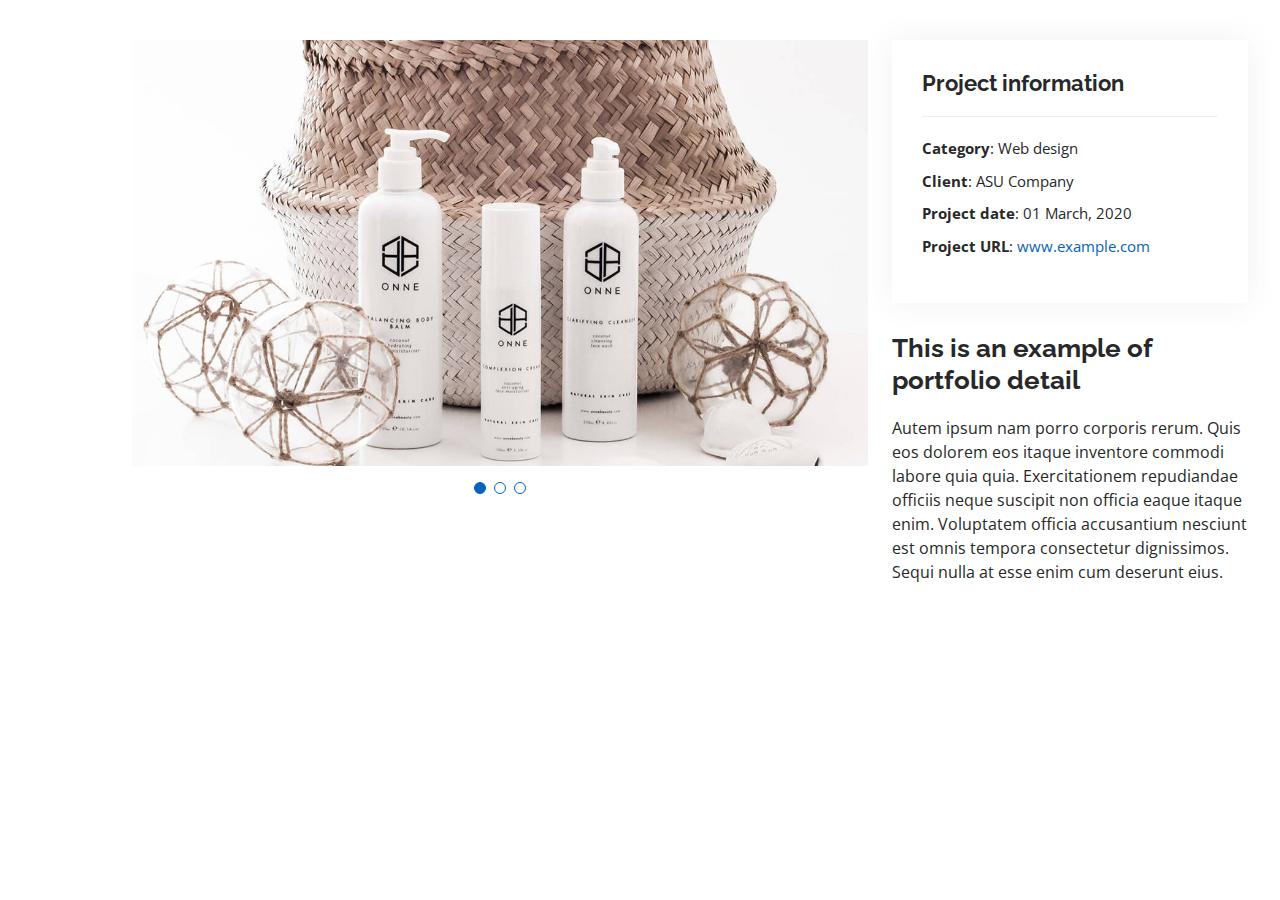
<file: portfolio-details.html>
<!DOCTYPE html>
<html lang="en">

<head>
  <meta charset="utf-8">
  <meta content="width=device-width, initial-scale=1.0" name="viewport">

  <title>Portfolio Details</title>
  <meta content="" name="description">
  <meta content="" name="keywords">

  <!-- Favicons -->
  <link href="assets/img/favicon.png" rel="icon">
  <link href="assets/img/apple-touch-icon.png" rel="apple-touch-icon">

  <!-- Google Fonts -->
  <link href="https://fonts.googleapis.com/css?family=Open+Sans:300,300i,400,400i,600,600i,700,700i|Raleway:300,300i,400,400i,500,500i,600,600i,700,700i|Poppins:300,300i,400,400i,500,500i,600,600i,700,700i" rel="stylesheet">

  <!-- Vendor CSS Files -->
  <link href="assets/vendor/aos/aos.css" rel="stylesheet">
  <link href="assets/vendor/bootstrap/css/bootstrap.min.css" rel="stylesheet">
  <link href="assets/vendor/bootstrap-icons/bootstrap-icons.css" rel="stylesheet">
  <link href="assets/vendor/boxicons/css/boxicons.min.css" rel="stylesheet">
  <link href="assets/vendor/glightbox/css/glightbox.min.css" rel="stylesheet">
  <link href="assets/vendor/swiper/swiper-bundle.min.css" rel="stylesheet">

  <!-- Template Main CSS File -->
  <link href="assets/css/style.css" rel="stylesheet">

  <!-- =======================================================
  * Template Name: MyResume - v4.2.0
  * Template URL: https://bootstrapmade.com/free-html-bootstrap-template-my-resume/
  * Author: BootstrapMade.com
  * License: https://bootstrapmade.com/license/
  ======================================================== -->
</head>

<body>

  <main id="main">

    <!-- ======= Portfolio Details Section ======= -->
    <section id="portfolio-details" class="portfolio-details">
      <div class="container">

        <div class="row gy-4">

          <div class="col-lg-8">
            <div class="portfolio-details-slider swiper-container">
              <div class="swiper-wrapper align-items-center">

                <div class="swiper-slide">
                  <img src="assets/img/portfolio/portfolio-details-1.jpg" alt="">
                </div>

                <div class="swiper-slide">
                  <img src="assets/img/portfolio/portfolio-details-2.jpg" alt="">
                </div>

                <div class="swiper-slide">
                  <img src="assets/img/portfolio/portfolio-details-3.jpg" alt="">
                </div>

              </div>
              <div class="swiper-pagination"></div>
            </div>
          </div>

          <div class="col-lg-4">
            <div class="portfolio-info">
              <h3>Project information</h3>
              <ul>
                <li><strong>Category</strong>: Web design</li>
                <li><strong>Client</strong>: ASU Company</li>
                <li><strong>Project date</strong>: 01 March, 2020</li>
                <li><strong>Project URL</strong>: <a href="#">www.example.com</a></li>
              </ul>
            </div>
            <div class="portfolio-description">
              <h2>This is an example of portfolio detail</h2>
              <p>
                Autem ipsum nam porro corporis rerum. Quis eos dolorem eos itaque inventore commodi labore quia quia. Exercitationem repudiandae officiis neque suscipit non officia eaque itaque enim. Voluptatem officia accusantium nesciunt est omnis tempora consectetur dignissimos. Sequi nulla at esse enim cum deserunt eius.
              </p>
            </div>
          </div>

        </div>

      </div>
    </section><!-- End Portfolio Details Section -->

  </main><!-- End #main -->

  <div id="preloader"></div>
  <a href="#" class="back-to-top d-flex align-items-center justify-content-center"><i class="bi bi-arrow-up-short"></i></a>

  <!-- Vendor JS Files -->
  <script src="assets/vendor/aos/aos.js"></script>
  <script src="assets/vendor/bootstrap/js/bootstrap.bundle.min.js"></script>
  <script src="assets/vendor/glightbox/js/glightbox.min.js"></script>
  <script src="assets/vendor/isotope-layout/isotope.pkgd.min.js"></script>
  <script src="assets/vendor/php-email-form/validate.js"></script>
  <script src="assets/vendor/purecounter/purecounter.js"></script>
  <script src="assets/vendor/swiper/swiper-bundle.min.js"></script>
  <script src="assets/vendor/typed.js/typed.min.js"></script>
  <script src="assets/vendor/waypoints/noframework.waypoints.js"></script>

  <!-- Template Main JS File -->
  <script src="assets/js/main.js"></script>

</body>

</html>
</file>
<file: assets/css/style.css>
body {
  font-family: "Open Sans", sans-serif;
  color: #272829;
}

a {
  color: #0563bb;
  text-decoration: none;
}

a:hover {
  color: #067ded;
  text-decoration: none;
}

h1,
h2,
h3,
h4,
h5,
h6 {
  font-family: "Raleway", sans-serif;
}

/*--------------------------------------------------------------
# Back to top button
--------------------------------------------------------------*/
.back-to-top {
  position: fixed;
  visibility: hidden;
  opacity: 0;
  right: 15px;
  bottom: 15px;
  z-index: 996;
  background: #0563bb;
  width: 40px;
  height: 40px;
  border-radius: 50px;
  transition: all 0.4s;
}

.back-to-top i {
  font-size: 28px;
  color: #fff;
  line-height: 0;
}

.back-to-top:hover {
  background: #0678e3;
  color: #fff;
}

.back-to-top.active {
  visibility: visible;
  opacity: 1;
}

/*--------------------------------------------------------------
# Preloader
--------------------------------------------------------------*/
#preloader {
  position: fixed;
  top: 0;
  left: 0;
  right: 0;
  bottom: 0;
  z-index: 9999;
  overflow: hidden;
  background: #fff;
}

#preloader:before {
  content: "";
  position: fixed;
  top: calc(50% - 30px);
  left: calc(50% - 30px);
  border: 6px solid #0563bb;
  border-top-color: #fff;
  border-bottom-color: #fff;
  border-radius: 50%;
  width: 60px;
  height: 60px;
  -webkit-animation: animate-preloader 1s linear infinite;
  animation: animate-preloader 1s linear infinite;
}

@-webkit-keyframes animate-preloader {
  0% {
    transform: rotate(0deg);
  }
  100% {
    transform: rotate(360deg);
  }
}

@keyframes animate-preloader {
  0% {
    transform: rotate(0deg);
  }
  100% {
    transform: rotate(360deg);
  }
}

/*--------------------------------------------------------------
# Disable aos animation delay on mobile devices
--------------------------------------------------------------*/
@media screen and (max-width: 768px) {
  [data-aos-delay] {
    transition-delay: 0 !important;
  }
}

/*--------------------------------------------------------------
# Header
--------------------------------------------------------------*/
#header {
  position: fixed;
  top: 0;
  left: 0;
  bottom: 0;
  z-index: 9997;
  transition: all 0.5s;
  padding: 15px;
  overflow-y: auto;
}

@media (max-width: 992px) {
  #header {
    width: 300px;
    background: #fff;
    border-right: 1px solid #e6e9ec;
    left: -300px;
  }
}

@media (min-width: 992px) {
  #main {
    margin-left: 100px;
  }
}

/*--------------------------------------------------------------
# Navigation Menu
--------------------------------------------------------------*/
/**
* Desktop Navigation 
*/
.nav-menu {
  padding: 0;
  display: block;
}

.nav-menu * {
  margin: 0;
  padding: 0;
  list-style: none;
}

.nav-menu > ul > li {
  position: relative;
  white-space: nowrap;
}

.nav-menu a {
  display: flex;
  align-items: center;
  color: #45505b;
  padding: 10px 18px;
  margin-bottom: 8px;
  transition: 0.3s;
  font-size: 15px;
  border-radius: 50px;
  background: #f2f3f5;
  height: 56px;
  width: 100%;
  overflow: hidden;
  transition: 0.3s;
}

.nav-menu a i {
  font-size: 20px;
}

.nav-menu a span {
  padding: 0 5px 0 7px;
  color: #45505b;
}

@media (min-width: 992px) {
  .nav-menu a {
    width: 56px;
  }
  .nav-menu a span {
    display: none;
    color: #fff;
  }
}

.nav-menu a:hover,
.nav-menu .active,
.nav-menu li:hover > a {
  color: #fff;
  background: #0563bb;
}

.nav-menu a:hover span,
.nav-menu .active span,
.nav-menu li:hover > a span {
  color: #fff;
}

.nav-menu a:hover,
.nav-menu li:hover > a {
  width: 100%;
  color: #fff;
}

.nav-menu a:hover span,
.nav-menu li:hover > a span {
  display: block;
}

/**
* Mobile Navigation 
*/
.mobile-nav-toggle {
  position: fixed;
  right: 10px;
  top: 10px;
  z-index: 9998;
  border: 0;
  background: none;
  font-size: 28px;
  transition: all 0.4s;
  outline: none !important;
  line-height: 0;
  cursor: pointer;
  border-radius: 50px;
  padding: 5px;
}

.mobile-nav-toggle i {
  color: #45505b;
}

.mobile-nav-active {
  overflow: hidden;
}

.mobile-nav-active #header {
  left: 0;
}

.mobile-nav-active .mobile-nav-toggle {
  color: #fff;
  background-color: #0563bb;
}

/*--------------------------------------------------------------
# Hero Section
--------------------------------------------------------------*/
#hero {
  width: 100%;
  height: 100vh;
  background: url("../img/dinu.jpg") top right no-repeat;
  background-size: cover;
  position: relative;
}

@media (min-width: 992px) {
  #hero {
    padding-left: 160px;
  }
}

#hero:before {
  content: "";
  background: rgba(255, 255, 255, 0.8);
  position: absolute;
  bottom: 0;
  top: 0;
  left: 0;
  right: 0;
}

#hero h1 {
  margin: 0;
  font-size: 64px;
  font-weight: 700;
  line-height: 56px;
  color: #45505b;
}

#hero p {
  color: #45505b;
  margin: 15px 0 0 0;
  font-size: 26px;
  font-family: "Poppins", sans-serif;
}

#hero p span {
  color: #0563bb;
  letter-spacing: 1px;
}

#hero .social-links {
  margin-top: 30px;
}

#hero .social-links a {
  font-size: 24px;
  display: inline-block;
  color: #45505b;
  line-height: 1;
  margin-right: 20px;
  transition: 0.3s;
}

#hero .social-links a:hover {
  color: #0563bb;
}

@media (max-width: 992px) {
  #hero {
    text-align: center;
  }
  #hero h1 {
    font-size: 32px;
    line-height: 36px;
  }
  #hero p {
    margin-top: 10px;
    font-size: 20px;
    line-height: 24px;
  }
}

/*--------------------------------------------------------------
# Sections General
--------------------------------------------------------------*/
section {
  padding: 60px 0;
  overflow: hidden;
}

.section-title {
  text-align: center;
  padding-bottom: 30px;
}

.section-title h2 {
  font-size: 32px;
  font-weight: bold;
  text-transform: uppercase;
  margin-bottom: 20px;
  padding-bottom: 20px;
  position: relative;
  color: #45505b;
}

.section-title h2::before {
  content: "";
  position: absolute;
  display: block;
  width: 120px;
  height: 1px;
  background: #ddd;
  bottom: 1px;
  left: calc(50% - 60px);
}

.section-title h2::after {
  content: "";
  position: absolute;
  display: block;
  width: 40px;
  height: 3px;
  background: #0563bb;
  bottom: 0;
  left: calc(50% - 20px);
}

.section-title p {
  margin-bottom: 0;
}

/*--------------------------------------------------------------
# About
--------------------------------------------------------------*/
.about .content h3 {
  font-weight: 700;
  font-size: 26px;
  color: #728394;
}

.about .content ul {
  list-style: none;
  padding: 0;
}

.about .content ul li {
  margin-bottom: 20px;
  display: flex;
  align-items: center;
}

.about .content ul strong {
  margin-right: 10px;
}

.about .content ul i {
  font-size: 16px;
  margin-right: 5px;
  color: #0563bb;
  line-height: 0;
}

.about .content p:last-child {
  margin-bottom: 0;
}

/*--------------------------------------------------------------
# Facts
--------------------------------------------------------------*/
.facts .count-box {
  padding: 30px 30px 25px 30px;
  margin-top: 30px;
  width: 100%;
  position: relative;
  text-align: center;
  background: #fff;
}

.facts .count-box i {
  position: absolute;
  top: -25px;
  left: 50%;
  transform: translateX(-50%);
  font-size: 24px;
  background: #0563bb;
  color: #fff;
  border-radius: 50px;
  display: inline-flex;
  align-items: center;
  justify-content: center;
  width: 48px;
  height: 48px;
}

.facts .count-box span {
  font-size: 36px;
  display: block;
  font-weight: 600;
  color: #011426;
}

.facts .count-box p {
  padding: 0;
  margin: 0;
  font-family: "Raleway", sans-serif;
  font-size: 14px;
}

/*--------------------------------------------------------------
# Akills
--------------------------------------------------------------*/
.skills .progress {
  height: 60px;
  display: block;
  background: none;
  border-radius: 0;
}

.skills .progress .skill {
  padding: 10px 0;
  margin: 0;
  text-transform: uppercase;
  display: block;
  font-weight: 600;
  font-family: "Poppins", sans-serif;
  color: #45505b;
}

.skills .progress .skill .val {
  float: right;
  font-style: normal;
}

.skills .progress-bar-wrap {
  background: #f2f3f5;
}

.skills .progress-bar {
  width: 1px;
  height: 10px;
  transition: 0.9s;
  background-color: #0563bb;
}

/*--------------------------------------------------------------
# Resume
--------------------------------------------------------------*/
.resume .resume-title {
  font-size: 26px;
  font-weight: 700;
  margin-top: 20px;
  margin-bottom: 20px;
  color: #45505b;
}

.resume .resume-item {
  padding: 0 0 20px 20px;
  margin-top: -2px;
  border-left: 2px solid #0563bb;
  position: relative;
}

.resume .resume-item h4 {
  line-height: 18px;
  font-size: 18px;
  font-weight: 600;
  text-transform: uppercase;
  font-family: "Poppins", sans-serif;
  color: #0563bb;
  margin-bottom: 10px;
}

.resume .resume-item h5 {
  font-size: 16px;
  background: #f7f8f9;
  padding: 5px 15px;
  display: inline-block;
  font-weight: 600;
  margin-bottom: 10px;
}

.resume .resume-item ul {
  padding-left: 20px;
}

.resume .resume-item ul li {
  padding-bottom: 10px;
}

.resume .resume-item:last-child {
  padding-bottom: 0;
}

.resume .resume-item::before {
  content: "";
  position: absolute;
  width: 16px;
  height: 16px;
  border-radius: 50px;
  left: -9px;
  top: 0;
  background: #fff;
  border: 2px solid #0563bb;
}

/*--------------------------------------------------------------
# Portfolio
--------------------------------------------------------------*/
.portfolio .portfolio-item {
  margin-bottom: 30px;
}

.portfolio #portfolio-flters {
  padding: 0;
  margin: 0 auto 25px auto;
  list-style: none;
  text-align: center;
  background: #fff;
  border-radius: 50px;
  padding: 2px 15px;
}

.portfolio #portfolio-flters li {
  cursor: pointer;
  display: inline-block;
  padding: 10px 15px;
  font-size: 14px;
  font-weight: 600;
  line-height: 1;
  text-transform: uppercase;
  color: #272829;
  margin-bottom: 5px;
  transition: all 0.3s ease-in-out;
}

.portfolio #portfolio-flters li:hover,
.portfolio #portfolio-flters li.filter-active {
  color: #0563bb;
}

.portfolio #portfolio-flters li:last-child {
  margin-right: 0;
}

.portfolio .portfolio-wrap {
  transition: 0.3s;
  position: relative;
  overflow: hidden;
  z-index: 1;
  background: rgba(69, 80, 91, 0.8);
}

.portfolio .portfolio-wrap::before {
  content: "";
  background: rgba(255, 255, 255, 0.7);
  position: absolute;
  left: 30px;
  right: 30px;
  top: 30px;
  bottom: 30px;
  transition: all ease-in-out 0.3s;
  z-index: 2;
  opacity: 0;
}

.portfolio .portfolio-wrap .portfolio-info {
  opacity: 0;
  position: absolute;
  top: 0;
  left: 0;
  right: 0;
  bottom: 0;
  text-align: center;
  z-index: 3;
  transition: all ease-in-out 0.3s;
  display: flex;
  flex-direction: column;
  justify-content: center;
  align-items: center;
}

.portfolio .portfolio-wrap .portfolio-info::before {
  display: block;
  content: "";
  width: 48px;
  height: 48px;
  position: absolute;
  top: 35px;
  left: 35px;
  border-top: 3px solid #d7dce1;
  border-left: 3px solid #d7dce1;
  transition: all 0.5s ease 0s;
  z-index: 9994;
}

.portfolio .portfolio-wrap .portfolio-info::after {
  display: block;
  content: "";
  width: 48px;
  height: 48px;
  position: absolute;
  bottom: 35px;
  right: 35px;
  border-bottom: 3px solid #d7dce1;
  border-right: 3px solid #d7dce1;
  transition: all 0.5s ease 0s;
  z-index: 9994;
}

.portfolio .portfolio-wrap .portfolio-info h4 {
  font-size: 20px;
  color: #45505b;
  font-weight: 600;
}

.portfolio .portfolio-wrap .portfolio-info p {
  color: #45505b;
  font-size: 14px;
  text-transform: uppercase;
  padding: 0;
  margin: 0;
}

.portfolio .portfolio-wrap .portfolio-links {
  text-align: center;
  z-index: 4;
}

.portfolio .portfolio-wrap .portfolio-links a {
  color: #45505b;
  margin: 0 2px;
  font-size: 28px;
  display: inline-block;
  transition: 0.3s;
}

.portfolio .portfolio-wrap .portfolio-links a:hover {
  color: #148af9;
}

.portfolio .portfolio-wrap:hover::before {
  top: 0;
  left: 0;
  right: 0;
  bottom: 0;
  opacity: 1;
}

.portfolio .portfolio-wrap:hover .portfolio-info {
  opacity: 1;
}

.portfolio .portfolio-wrap:hover .portfolio-info::before {
  top: 15px;
  left: 15px;
}

.portfolio .portfolio-wrap:hover .portfolio-info::after {
  bottom: 15px;
  right: 15px;
}

/*--------------------------------------------------------------
# Portfolio Details
--------------------------------------------------------------*/
.portfolio-details {
  padding-top: 40px;
}

.portfolio-details .portfolio-details-slider img {
  width: 100%;
}

.portfolio-details .portfolio-details-slider .swiper-pagination {
  margin-top: 20px;
  position: relative;
}

.portfolio-details
  .portfolio-details-slider
  .swiper-pagination
  .swiper-pagination-bullet {
  width: 12px;
  height: 12px;
  background-color: #fff;
  opacity: 1;
  border: 1px solid #0563bb;
}

.portfolio-details
  .portfolio-details-slider
  .swiper-pagination
  .swiper-pagination-bullet-active {
  background-color: #0563bb;
}

.portfolio-details .portfolio-info {
  padding: 30px;
  box-shadow: 0px 0 30px rgba(69, 80, 91, 0.08);
}

.portfolio-details .portfolio-info h3 {
  font-size: 22px;
  font-weight: 700;
  margin-bottom: 20px;
  padding-bottom: 20px;
  border-bottom: 1px solid #eee;
}

.portfolio-details .portfolio-info ul {
  list-style: none;
  padding: 0;
  font-size: 15px;
}

.portfolio-details .portfolio-info ul li + li {
  margin-top: 10px;
}

.portfolio-details .portfolio-description {
  padding-top: 30px;
}

.portfolio-details .portfolio-description h2 {
  font-size: 26px;
  font-weight: 700;
  margin-bottom: 20px;
}

.portfolio-details .portfolio-description p {
  padding: 0;
}

/*--------------------------------------------------------------
# Services
--------------------------------------------------------------*/
.services .icon-box {
  text-align: center;
  padding: 70px 20px 80px 20px;
  transition: all ease-in-out 0.3s;
  background: #fff;
  box-shadow: 0px 5px 90px 0px rgba(110, 123, 131, 0.05);
}

.services .icon-box .icon {
  margin: 0 auto;
  width: 100px;
  height: 100px;
  display: flex;
  align-items: center;
  justify-content: center;
  transition: ease-in-out 0.3s;
  position: relative;
}

.services .icon-box .icon i {
  font-size: 36px;
  transition: 0.5s;
  position: relative;
}

.services .icon-box .icon svg {
  position: absolute;
  top: 0;
  left: 0;
}

.services .icon-box .icon svg path {
  transition: 0.5s;
  fill: #f5f5f5;
}

.services .icon-box h4 {
  font-weight: 600;
  margin: 10px 0 15px 0;
  font-size: 22px;
}

.services .icon-box h4 a {
  color: #45505b;
  transition: ease-in-out 0.3s;
}

.services .icon-box p {
  line-height: 24px;
  font-size: 14px;
  margin-bottom: 0;
}

.services .icon-box:hover {
  border-color: #fff;
  box-shadow: 0px 0 35px 0 rgba(0, 0, 0, 0.08);
}

.services .iconbox-blue i {
  color: #47aeff;
}

.services .iconbox-blue:hover .icon i {
  color: #fff;
}

.services .iconbox-blue:hover .icon path {
  fill: #47aeff;
}

.services .iconbox-orange i {
  color: #ffa76e;
}

.services .iconbox-orange:hover .icon i {
  color: #fff;
}

.services .iconbox-orange:hover .icon path {
  fill: #ffa76e;
}

.services .iconbox-pink i {
  color: #e80368;
}

.services .iconbox-pink:hover .icon i {
  color: #fff;
}

.services .iconbox-pink:hover .icon path {
  fill: #e80368;
}

.services .iconbox-yellow i {
  color: #ffbb2c;
}

.services .iconbox-yellow:hover .icon i {
  color: #fff;
}

.services .iconbox-yellow:hover .icon path {
  fill: #ffbb2c;
}

.services .iconbox-red i {
  color: #ff5828;
}

.services .iconbox-red:hover .icon i {
  color: #fff;
}

.services .iconbox-red:hover .icon path {
  fill: #ff5828;
}

.services .iconbox-teal i {
  color: #11dbcf;
}

.services .iconbox-teal:hover .icon i {
  color: #fff;
}

.services .iconbox-teal:hover .icon path {
  fill: #11dbcf;
}

/*--------------------------------------------------------------
# Testimonials
--------------------------------------------------------------*/
.testimonials .section-header {
  margin-bottom: 40px;
}

.testimonials .testimonial-item {
  text-align: center;
}

.testimonials .testimonial-item .testimonial-img {
  width: 120px;
  border-radius: 50%;
  border: 4px solid #fff;
  margin: 0 auto;
}

.testimonials .testimonial-item h3 {
  font-size: 20px;
  font-weight: bold;
  margin: 10px 0 5px 0;
  color: #111;
}

.testimonials .testimonial-item h4 {
  font-size: 14px;
  color: #999;
  margin: 0 0 15px 0;
}

.testimonials .testimonial-item .quote-icon-left,
.testimonials .testimonial-item .quote-icon-right {
  color: #90c8fc;
  font-size: 26px;
}

.testimonials .testimonial-item .quote-icon-left {
  display: inline-block;
  left: -5px;
  position: relative;
}

.testimonials .testimonial-item .quote-icon-right {
  display: inline-block;
  right: -5px;
  position: relative;
  top: 10px;
}

.testimonials .testimonial-item p {
  font-style: italic;
  margin: 0 auto 15px auto;
}

.testimonials .swiper-pagination {
  margin-top: 20px;
  position: relative;
}

.testimonials .swiper-pagination .swiper-pagination-bullet {
  width: 12px;
  height: 12px;
  background-color: #fff;
  opacity: 1;
  border: 1px solid #0563bb;
}

.testimonials .swiper-pagination .swiper-pagination-bullet-active {
  background-color: #0563bb;
}

@media (min-width: 992px) {
  .testimonials .testimonial-item p {
    width: 80%;
  }
}

/*--------------------------------------------------------------
# Contact
--------------------------------------------------------------*/
.contact .info {
  width: 100%;
  background: #fff;
}

.contact .info i {
  font-size: 20px;
  color: #0563bb;
  float: left;
  width: 44px;
  height: 44px;
  background: #eef7ff;
  display: flex;
  justify-content: center;
  align-items: center;
  border-radius: 50px;
  transition: all 0.3s ease-in-out;
}

.contact .info h4 {
  padding: 0 0 0 60px;
  font-size: 22px;
  font-weight: 600;
  margin-bottom: 5px;
  color: #45505b;
}

.contact .info p {
  padding: 0 0 0 60px;
  margin-bottom: 0;
  font-size: 14px;
  color: #728394;
}

.contact .info .email,
.contact .info .phone {
  margin-top: 40px;
}

.contact .info .email:hover i,
.contact .info .address:hover i,
.contact .info .phone:hover i {
  background: #0563bb;
  color: #fff;
}

.contact .php-email-form {
  width: 100%;
  background: #fff;
}

.contact .php-email-form .form-group {
  padding-bottom: 8px;
}

.contact .php-email-form .error-message {
  display: none;
  color: #fff;
  background: #ed3c0d;
  text-align: left;
  padding: 15px;
  font-weight: 600;
}

.contact .php-email-form .error-message br + br {
  margin-top: 25px;
}

.contact .php-email-form .sent-message {
  display: none;
  color: #fff;
  background: #18d26e;
  text-align: center;
  padding: 15px;
  font-weight: 600;
}

.contact .php-email-form .loading {
  display: none;
  background: #fff;
  text-align: center;
  padding: 15px;
}

.contact .php-email-form .loading:before {
  content: "";
  display: inline-block;
  border-radius: 50%;
  width: 24px;
  height: 24px;
  margin: 0 10px -6px 0;
  border: 3px solid #18d26e;
  border-top-color: #eee;
  -webkit-animation: animate-loading 1s linear infinite;
  animation: animate-loading 1s linear infinite;
}

.contact .php-email-form input,
.contact .php-email-form textarea {
  border-radius: 4px;
  box-shadow: none;
  font-size: 14px;
}

.contact .php-email-form input {
  height: 44px;
}

.contact .php-email-form textarea {
  padding: 10px 12px;
}

.contact .php-email-form button[type="submit"] {
  background: #0563bb;
  border: 0;
  padding: 10px 35px;
  color: #fff;
  transition: 0.4s;
  border-radius: 50px;
}

.contact .php-email-form button[type="submit"]:hover {
  background: #0678e3;
}

@-webkit-keyframes animate-loading {
  0% {
    transform: rotate(0deg);
  }
  100% {
    transform: rotate(360deg);
  }
}

@keyframes animate-loading {
  0% {
    transform: rotate(0deg);
  }
  100% {
    transform: rotate(360deg);
  }
}

/*--------------------------------------------------------------
# Footer
--------------------------------------------------------------*/
#footer {
  background: #f7f8f9;
  color: #45505b;
  font-size: 14px;
  text-align: center;
  padding: 30px 0;
}

#footer h3 {
  font-size: 36px;
  font-weight: 700;
  position: relative;
  font-family: "Poppins", sans-serif;
  padding: 0;
  margin: 0 0 15px 0;
}

#footer p {
  font-size: 15;
  font-style: italic;
  padding: 0;
  margin: 0 0 40px 0;
}

#footer .social-links {
  margin: 0 0 40px 0;
}

#footer .social-links a {
  font-size: 18px;
  display: inline-block;
  background: #0563bb;
  color: #fff;
  line-height: 1;
  padding: 8px 0;
  margin-right: 4px;
  border-radius: 50%;
  text-align: center;
  width: 36px;
  height: 36px;
  transition: 0.3s;
}

#footer .social-links a:hover {
  background: #0678e3;
  color: #fff;
  text-decoration: none;
}

#footer .copyright {
  margin: 0 0 5px 0;
}

#footer .credits {
  font-size: 13px;
}
</file>
